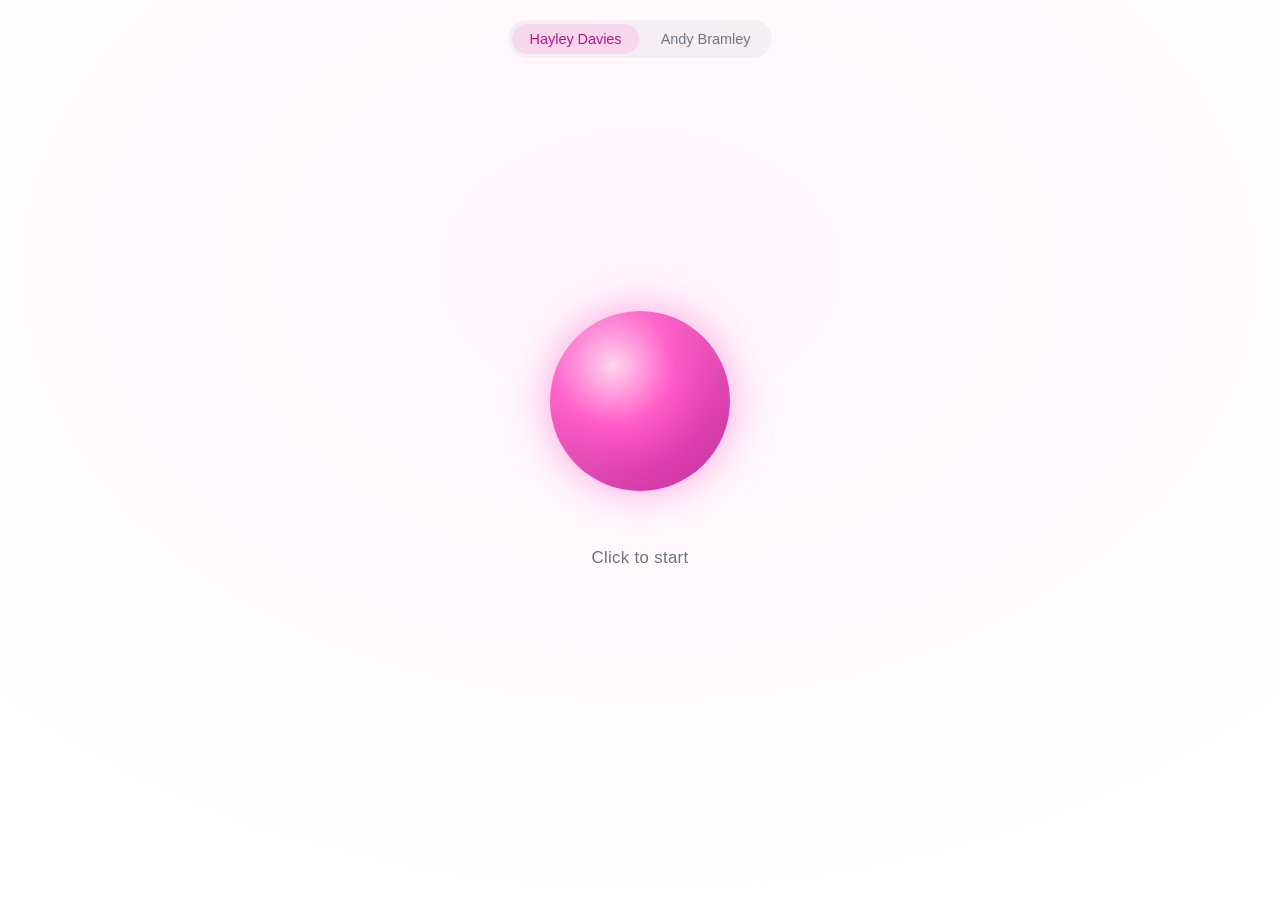
<file: index.html>
<!DOCTYPE html>
<html lang="en">
<head>
  <meta charset="UTF-8" />
  <meta name="viewport" content="width=device-width, initial-scale=1.0" />
  <title>Hayley Davies</title>
  <link rel="stylesheet" href="./styles.css" />
</head>
<body class="theme-pink">
  <nav class="switcher">
    <a href="./index.html" class="tab active">Hayley Davies</a>
    <a href="./agent2.html" class="tab">Andy Bramley</a>
  </nav>

  <button id="orb" class="orb" data-state="idle" aria-label="Start conversation"></button>
  <p id="caption" class="caption">Click to start</p>

  <script type="module">
    import { initAgent } from "./agent.js";
    initAgent({ agentId: "agent_5801kssjr261etmb06exam9at88x" });
  </script>
</body>
</html>
</file>
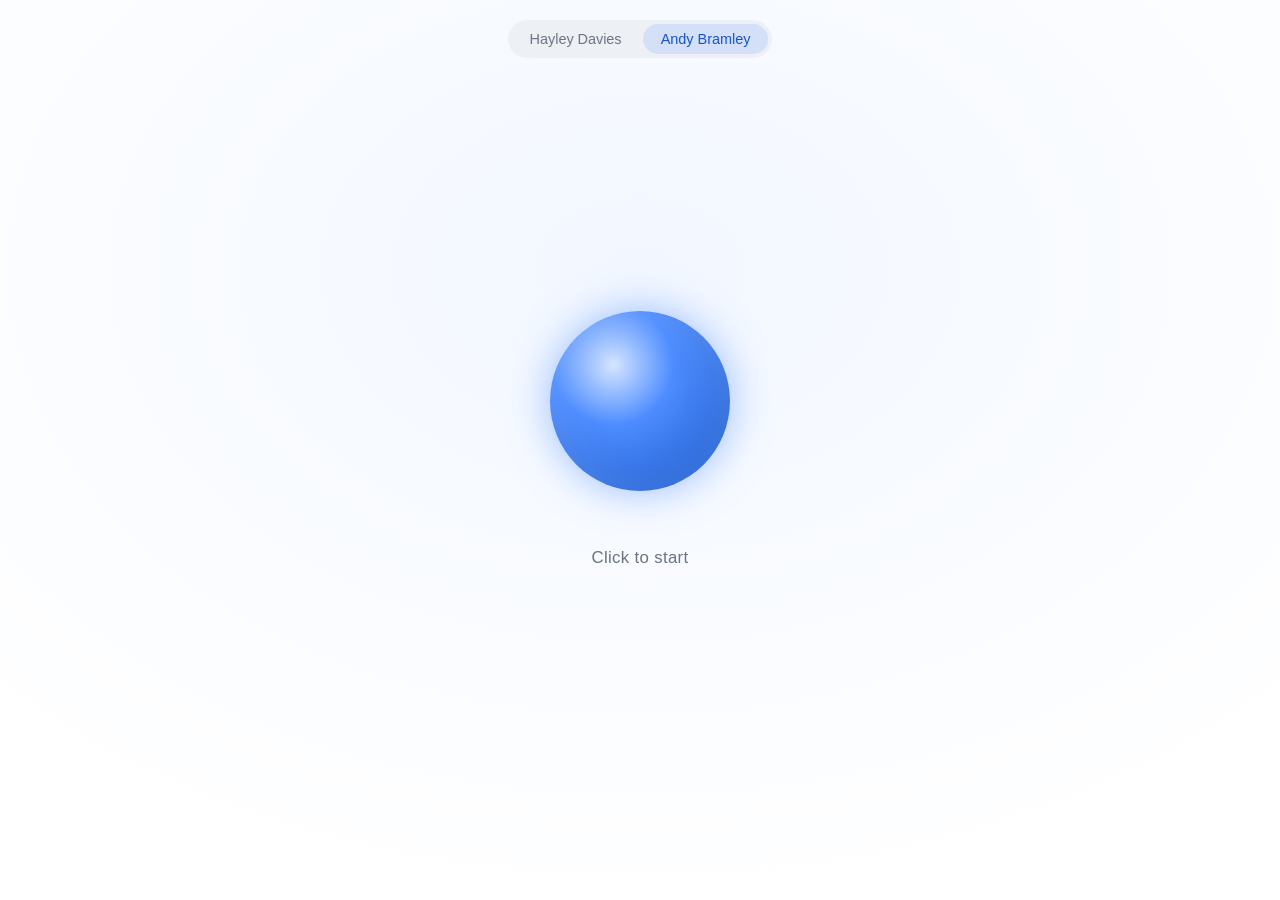
<file: agent2.html>
<!DOCTYPE html>
<html lang="en">
<head>
  <meta charset="UTF-8" />
  <meta name="viewport" content="width=device-width, initial-scale=1.0" />
  <title>Andy Bramley</title>
  <link rel="stylesheet" href="./styles.css" />
</head>
<body class="theme-blue">
  <nav class="switcher">
    <a href="./index.html" class="tab">Hayley Davies</a>
    <a href="./agent2.html" class="tab active">Andy Bramley</a>
  </nav>

  <button id="orb" class="orb" data-state="idle" aria-label="Start conversation"></button>
  <p id="caption" class="caption">Click to start</p>

  <script type="module">
    import { initAgent } from "./agent.js";
    initAgent({ agentId: "agent_5601kt6kr722e3js9ym4rrrxhc1k" });
  </script>
</body>
</html>
</file>
<file: styles.css>
:root {
  --bg: #ffffff;
  --text: #1b1d24;
  --muted: #6b7280;
}

/* --- Per-agent themes (applied as a class on <body>) ---------------------- */
.theme-pink {
  --orb-light: #ffd6f0;
  --orb-core: #ff5cc8;
  --orb-edge: #b3138a;
  --glow-rgb: 255, 92, 200;
  --bg-wash: #fff5fb;
}

.theme-blue {
  --orb-light: #d6e6ff;
  --orb-core: #4d8cff;
  --orb-edge: #1452c4;
  --glow-rgb: 77, 140, 255;
  --bg-wash: #f2f7ff;
}

* { box-sizing: border-box; }

html, body {
  height: 100%;
  margin: 0;
}

body {
  background: radial-gradient(120% 120% at 50% 30%, var(--bg-wash) 0%, var(--bg) 60%);
  color: var(--text);
  font-family: -apple-system, BlinkMacSystemFont, "Segoe UI", Roboto, Helvetica, Arial, sans-serif;
  display: flex;
  flex-direction: column;
  align-items: center;
  justify-content: center;
  gap: 2.5rem;
  min-height: 100dvh;
  -webkit-tap-highlight-color: transparent;
}

/* --- Top switcher --------------------------------------------------------- */
.switcher {
  position: fixed;
  top: 1.25rem;
  left: 50%;
  transform: translateX(-50%);
  display: flex;
  gap: 0.25rem;
  padding: 0.25rem;
  border-radius: 999px;
  background: rgba(0, 0, 0, 0.04);
  backdrop-filter: blur(6px);
}

.tab {
  text-decoration: none;
  font-size: 0.9rem;
  font-weight: 500;
  color: var(--muted);
  padding: 0.45rem 1.1rem;
  border-radius: 999px;
  white-space: nowrap;
  transition: background 150ms ease, color 150ms ease;
}

.tab:hover { color: var(--text); }

.tab.active {
  color: var(--orb-edge);
  background: rgba(var(--glow-rgb), 0.16);
}

/* --- Orb ------------------------------------------------------------------ */
.orb {
  --scale: 1;
  --glow: 40px;
  appearance: none;
  border: none;
  padding: 0;
  cursor: pointer;
  width: 180px;
  height: 180px;
  border-radius: 50%;
  background:
    radial-gradient(circle at 35% 30%, var(--orb-light) 0%, var(--orb-core) 35%, var(--orb-edge) 100%);
  box-shadow:
    0 0 var(--glow) rgba(var(--glow-rgb), 0.55),
    inset 0 0 40px rgba(255, 255, 255, 0.15);
  transform: scale(var(--scale));
  transition: box-shadow 120ms ease, transform 120ms ease, filter 200ms ease;
  outline: none;
  position: relative;
  animation: breathe 4s ease-in-out infinite;
}

.orb:focus-visible {
  box-shadow:
    0 0 var(--glow) rgba(var(--glow-rgb), 0.55),
    inset 0 0 40px rgba(255, 255, 255, 0.15),
    0 0 0 4px rgba(var(--glow-rgb), 0.4);
}

/* Halo ring used for listening + connecting */
.orb::after {
  content: "";
  position: absolute;
  inset: -14px;
  border-radius: 50%;
  border: 2px solid rgba(var(--glow-rgb), 0.45);
  opacity: 0;
  transform: scale(0.9);
}

/* --- State-driven visuals --- */
.orb[data-state="connecting"] {
  animation: none;
  filter: saturate(0.7) brightness(0.9);
}
.orb[data-state="connecting"]::after {
  opacity: 1;
  animation: ring 1.4s ease-out infinite;
}

.orb[data-state="listening"] {
  animation: none;
}
.orb[data-state="listening"]::after {
  opacity: 1;
  animation: ring 2s ease-out infinite;
}

.orb[data-state="speaking"] {
  animation: none;
  filter: brightness(1.15);
}

.orb[data-state="error"] {
  animation: none;
  background: radial-gradient(circle at 35% 30%, #ffd9d4 0%, #ff7a6b 35%, #c63a2c 100%);
  box-shadow: 0 0 40px rgba(255, 122, 107, 0.5), inset 0 0 40px rgba(255, 255, 255, 0.15);
}

@keyframes breathe {
  0%, 100% { transform: scale(1); box-shadow: 0 0 36px rgba(var(--glow-rgb), 0.45), inset 0 0 40px rgba(255,255,255,0.15); }
  50%      { transform: scale(1.04); box-shadow: 0 0 56px rgba(var(--glow-rgb), 0.6), inset 0 0 40px rgba(255,255,255,0.15); }
}

@keyframes ring {
  0%   { opacity: 0.7; transform: scale(0.92); }
  100% { opacity: 0;   transform: scale(1.25); }
}

.caption {
  font-size: 1.05rem;
  letter-spacing: 0.02em;
  color: var(--muted);
  min-height: 1.4em;
  text-align: center;
  padding: 0 1rem;
  max-width: 30rem;
}

@media (prefers-reduced-motion: reduce) {
  .orb,
  .orb::after { animation: none !important; }
}
</file>
